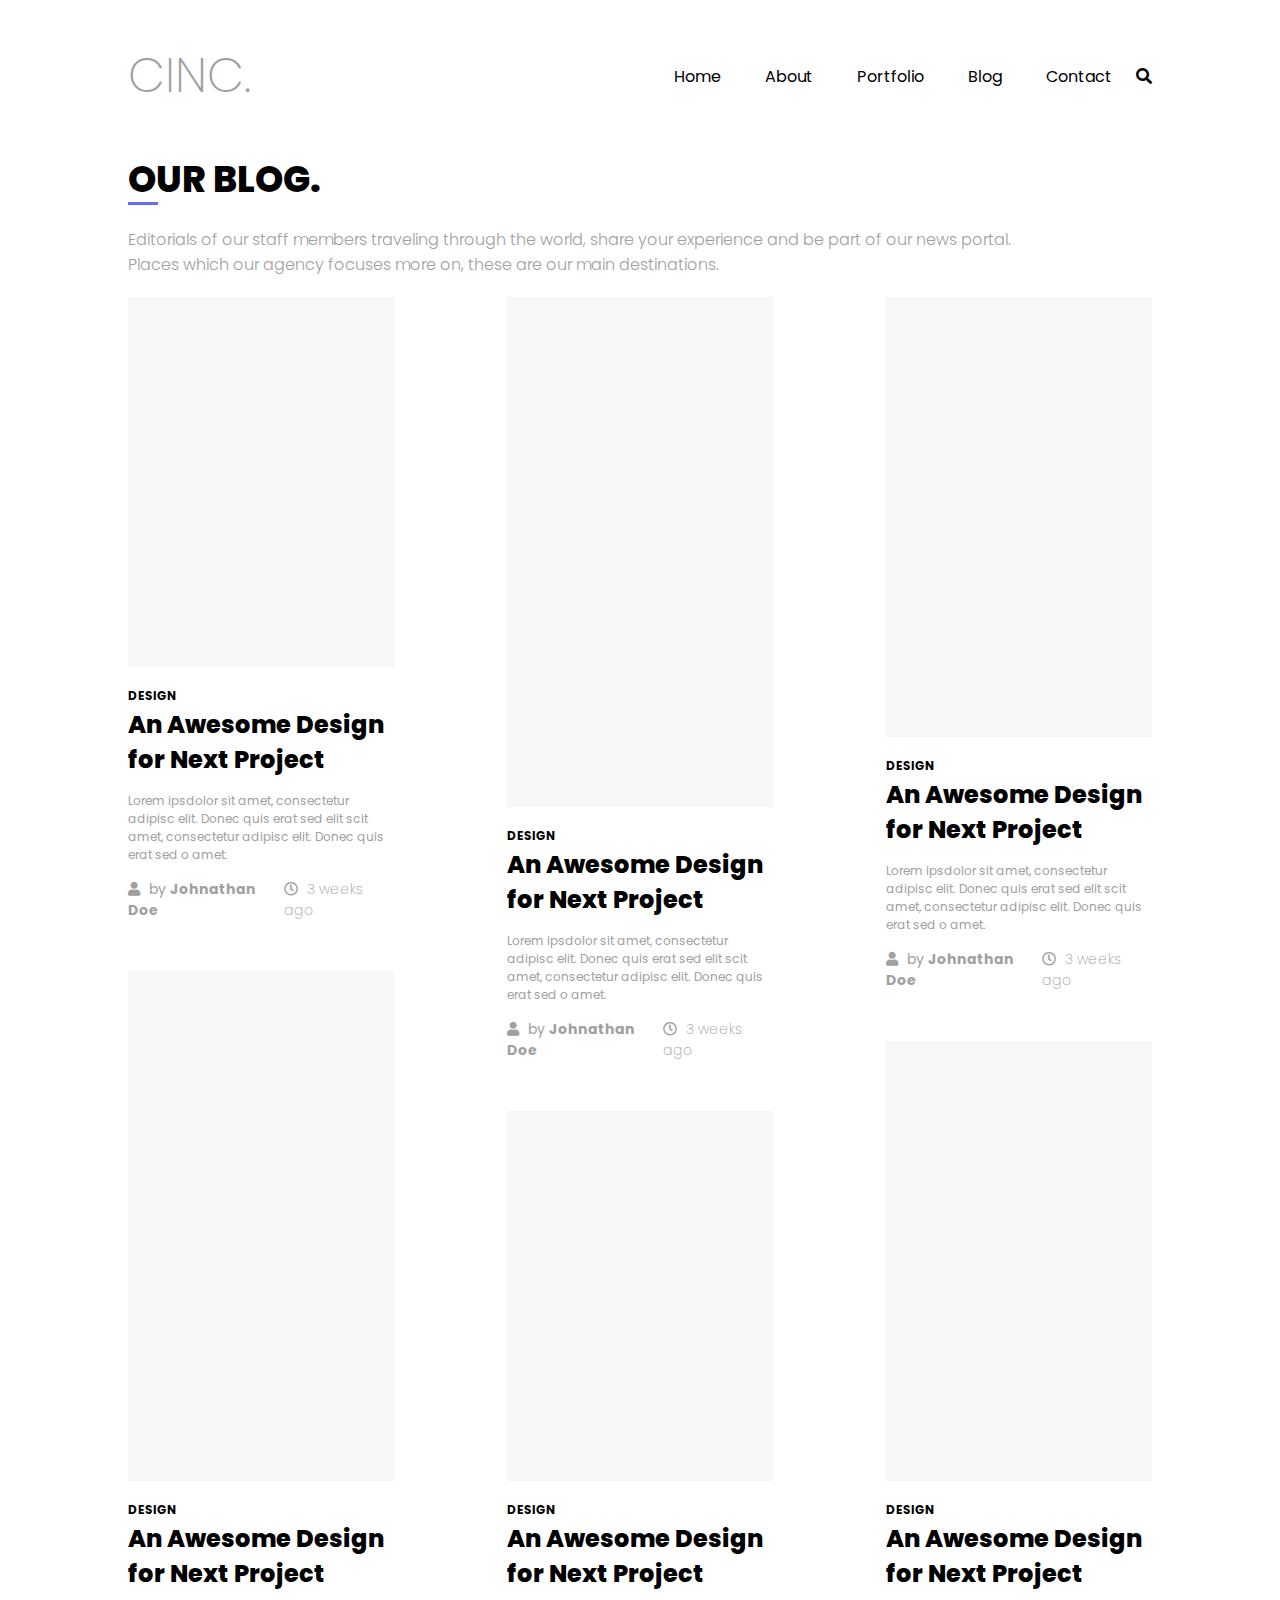
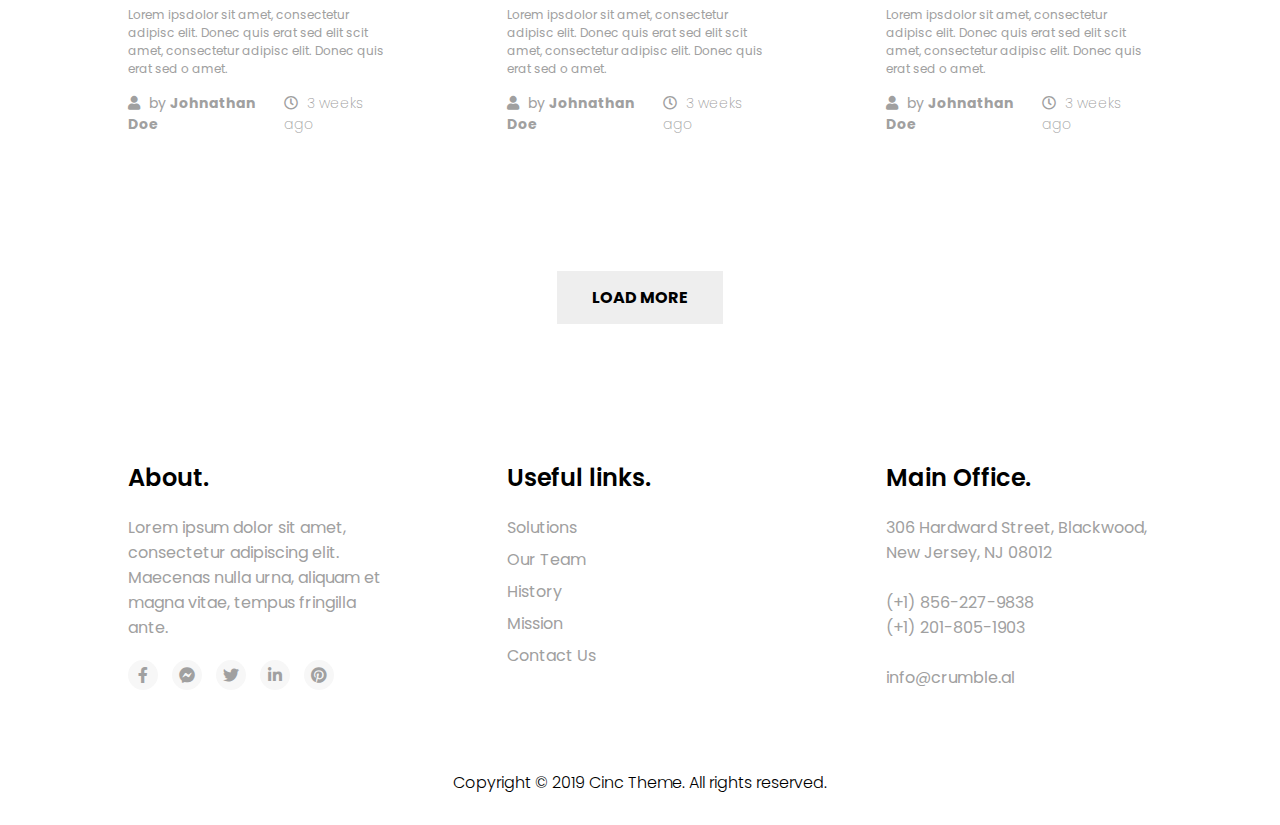
<file: public/index.html>
<!DOCTYPE html>
<html lang="ru">
<head>
  <meta charset="UTF-8">
  <meta name="viewport" content="width=device-width, initial-scale=1.0">
  <meta http-equiv="X-UA-Compatible" content="ie=edge">
  <title>Создание веб сайта</title>
  <link rel="stylesheet" href="css/main.min.css">
  <link rel="stylesheet" href="https://use.fontawesome.com/releases/v5.8.2/css/all.css" crossorigin="anonymous">
</head>
<body>
  <header>
    <div class="logo">CINC.</div>
    <div class="nav">
      <ul>
        <li class="active"><a href="/">Home</a></li>
        <li><a href="#">About</a></li>
        <li><a href="#">Portfolio</a></li>
        <li><a href="#">Blog</a></li>
        <li><a href="/contact.html">Contact</a></li>
        <li><i class="fas fa-search"></i></li>
      </ul>
    </div>
  </header>

  <div class="before-main">
    <h3>Our blog.</h3>
    <p>Editorials of our staff members traveling through the world, share your experience and be part of our news portal.</br>Places which our agency focuses more on, these are our main destinations.</p>
  </div>

  <main>
    <div class="col">
      <div class="block">
        <div class="img-holder"></div>
        <span>DESIGN</span>
        <h3>An Awesome Design for Next Project</h3>
        <p>Lorem ipsdolor sit amet, consectetur adipisc elit. Donec quis erat sed elit scit amet, consectetur adipisc elit. Donec quis erat sed o amet.</p>
        <div class="bottom">
          <div class="author">
            <i class="fas fa-user"></i>
            <span>by <b>Johnathan Doe</b></span>
          </div>
          <div class="timer">
            <i class="far fa-clock"></i>
            <span>3 weeks ago</span>
          </div>
        </div>
      </div>

      <div class="block">
        <div class="img-holder big-size"></div>
        <span>DESIGN</span>
        <h3>An Awesome Design for Next Project</h3>
        <p>Lorem ipsdolor sit amet, consectetur adipisc elit. Donec quis erat sed elit scit amet, consectetur adipisc elit. Donec quis erat sed o amet.</p>
        <div class="bottom">
          <div class="author">
            <i class="fas fa-user"></i>
            <span>by <b>Johnathan Doe</b></span>
          </div>
          <div class="timer">
            <i class="far fa-clock"></i>
            <span>3 weeks ago</span>
          </div>
        </div>
      </div>
    </div>

    <div class="col">
      <div class="block">
        <div class="img-holder big-size"></div>
        <span>DESIGN</span>
        <h3>An Awesome Design for Next Project</h3>
        <p>Lorem ipsdolor sit amet, consectetur adipisc elit. Donec quis erat sed elit scit amet, consectetur adipisc elit. Donec quis erat sed o amet.</p>
        <div class="bottom">
          <div class="author">
            <i class="fas fa-user"></i>
            <span>by <b>Johnathan Doe</b></span>
          </div>
          <div class="timer">
            <i class="far fa-clock"></i>
            <span>3 weeks ago</span>
          </div>
        </div>
      </div>

      <div class="block">
        <div class="img-holder"></div>
        <span>DESIGN</span>
        <h3>An Awesome Design for Next Project</h3>
        <p>Lorem ipsdolor sit amet, consectetur adipisc elit. Donec quis erat sed elit scit amet, consectetur adipisc elit. Donec quis erat sed o amet.</p>
        <div class="bottom">
          <div class="author">
            <i class="fas fa-user"></i>
            <span>by <b>Johnathan Doe</b></span>
          </div>
          <div class="timer">
            <i class="far fa-clock"></i>
            <span>3 weeks ago</span>
          </div>
        </div>
      </div>
    </div>

    <div class="col">
      <div class="block">
        <div class="img-holder medium-size"></div>
        <span>DESIGN</span>
        <h3>An Awesome Design for Next Project</h3>
        <p>Lorem ipsdolor sit amet, consectetur adipisc elit. Donec quis erat sed elit scit amet, consectetur adipisc elit. Donec quis erat sed o amet.</p>
        <div class="bottom">
          <div class="author">
            <i class="fas fa-user"></i>
            <span>by <b>Johnathan Doe</b></span>
          </div>
          <div class="timer">
            <i class="far fa-clock"></i>
            <span>3 weeks ago</span>
          </div>
        </div>
      </div>

      <div class="block">
        <div class="img-holder medium-size"></div>
        <span>DESIGN</span>
        <h3>An Awesome Design for Next Project</h3>
        <p>Lorem ipsdolor sit amet, consectetur adipisc elit. Donec quis erat sed elit scit amet, consectetur adipisc elit. Donec quis erat sed o amet.</p>
        <div class="bottom">
          <div class="author">
            <i class="fas fa-user"></i>
            <span>by <b>Johnathan Doe</b></span>
          </div>
          <div class="timer">
            <i class="far fa-clock"></i>
            <span>3 weeks ago</span>
          </div>
        </div>
      </div>
    </div>
  </main>

  <div class="btn-block">
    <span>LOAD MORE</span>
  </div>

  <footer>
    <div>
      <h3>About.</h3>
      <p>Lorem ipsum dolor sit amet, consectetur adipiscing elit. Maecenas nulla urna, aliquam et magna vitae, tempus fringilla ante.</p>
      <div class="social">
        <i class="fab fa-facebook-f"></i>
        <i class="fab fa-facebook-messenger"></i>
        <i class="fab fa-twitter"></i>
        <i class="fab fa-linkedin-in"></i>
        <i class="fab fa-pinterest"></i>
      </div>
    </div>

    <div>
      <h3>Useful links.</h3>
      <ul>
        <li><a href="#"></a>Solutions</li>
        <li><a href="#"></a>Our Team</li>
        <li><a href="#"></a>History</li>
        <li><a href="#"></a>Mission</li>
        <li><a href="#"></a>Contact Us</li>
      </ul>
    </div>

    <div>
      <h3>Main Office.</h3>
      <span>306 Hardward Street, Blackwood,</br>New Jersey, NJ 08012</br></br>(+1) 856-227-9838</br>(+1) 201-805-1903</span></br><br/>
      <span class="email">info@crumble.al</span>
    </div>
  </footer>

  <div class="underfooter">
    Copyright &copy; 2019 Cinc Theme. All rights reserved.
  </div>
</body>
</html>
</file>
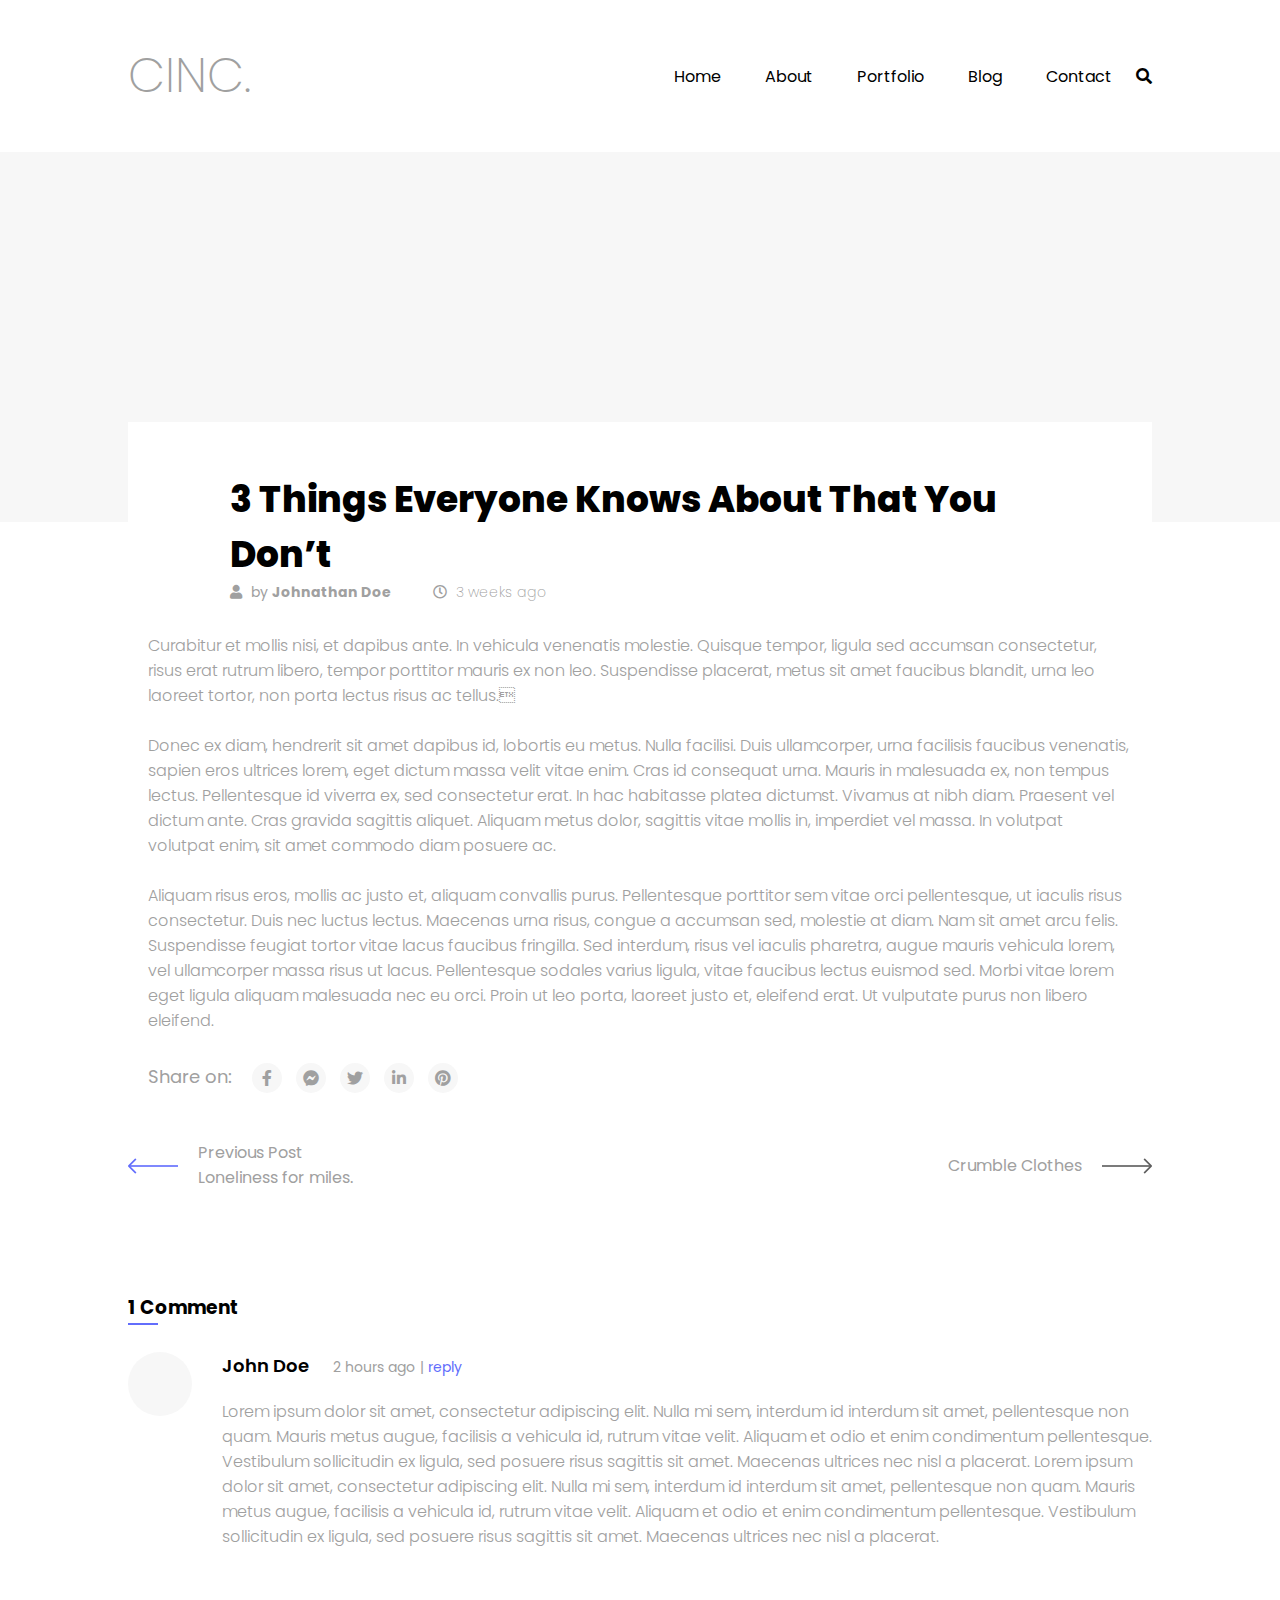
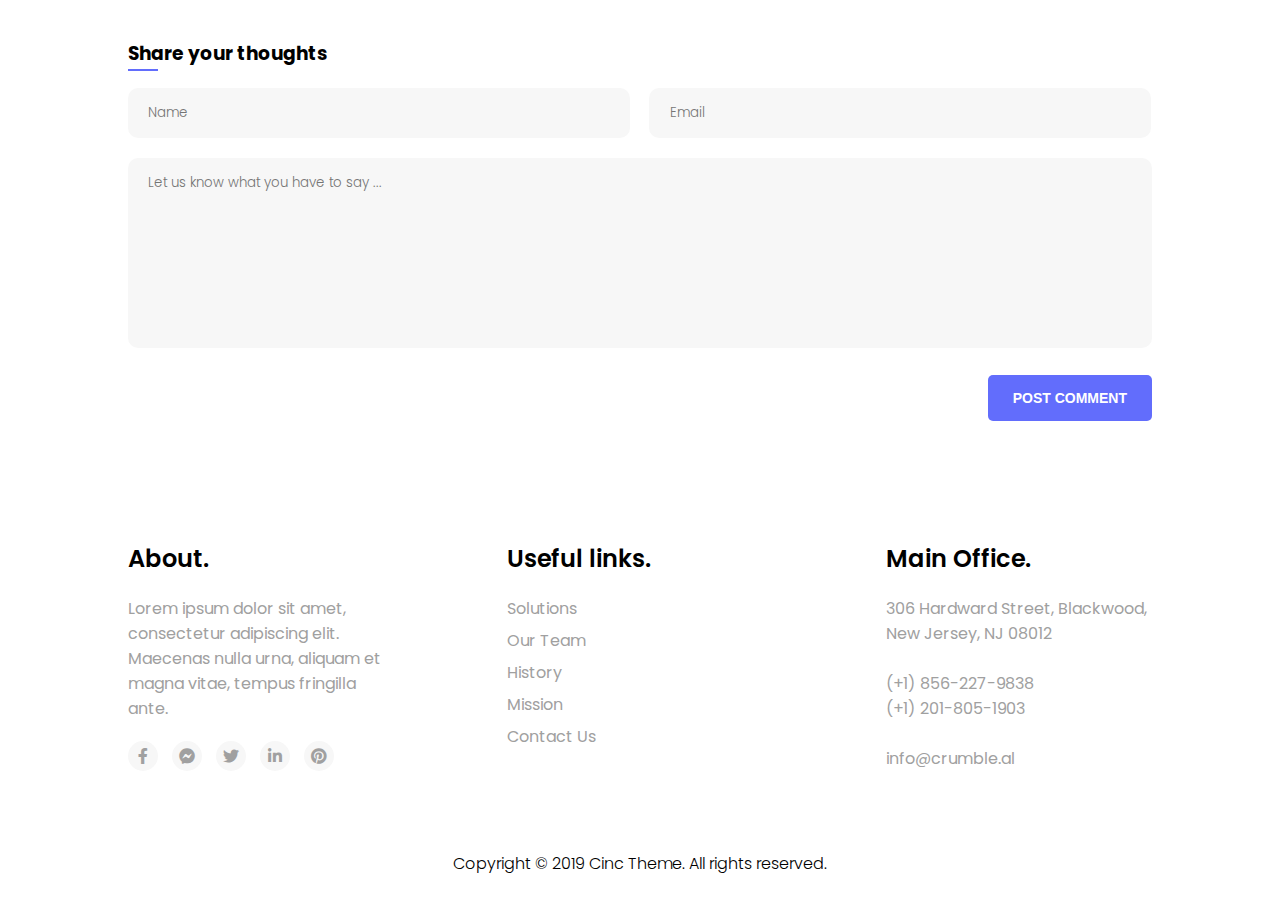
<file: public/articles.html>
<!DOCTYPE html>
<html lang="ru">
<head>
  <meta charset="UTF-8">
  <meta name="viewport" content="width=device-width, initial-scale=1.0">
  <meta http-equiv="X-UA-Compatible" content="ie=edge">
  <title>Создание веб сайта</title>
    <link rel="stylesheet" href="css/articles.min.css">
  <link rel="stylesheet" href="css/main.min.css">
  <link rel="stylesheet" href="https://use.fontawesome.com/releases/v5.8.2/css/all.css" crossorigin="anonymous">
</head>
<body>
  <header>
    <div class="logo">CINC.</div>
    <div class="nav">
      <ul>
        <li class="active"><a href="/">Home</a></li>
        <li><a href="#">About</a></li>
        <li><a href="#">Portfolio</a></li>
        <li><a href="#">Blog</a></li>
        <li><a href="/contact.html">Contact</a></li>
        <li><i class="fas fa-search"></i></li>
      </ul>
    </div>
  </header>

  <div class="pre-main">
    <div class="img-holder"></div>
  </div>

  <div class="article">
    <div class="heading">
      <h2>3 Things Everyone Knows About That You Don’t</h2>
      <div class="bottom">
        <div class="author">
          <i class="fas fa-user"></i>
          <span>by <b>Johnathan Doe</b></span>
        </div>
        <div class="timer">
          <i class="far fa-clock"></i>
          <span>3 weeks ago</span>
        </div>
      </div>
    </div>
    <div class="main-article">
      <p>Curabitur et mollis nisi, et dapibus ante. In vehicula venenatis molestie. Quisque tempor, ligula sed accumsan consectetur, risus erat rutrum libero, tempor porttitor mauris ex non leo. Suspendisse placerat, metus sit amet faucibus blandit, urna leo laoreet tortor, non porta lectus risus ac tellus.<br><br>Donec ex diam, hendrerit sit amet dapibus id, lobortis eu metus. Nulla facilisi. Duis ullamcorper, urna facilisis faucibus venenatis, sapien eros ultrices lorem, eget dictum massa velit vitae enim. Cras id consequat urna. Mauris in malesuada ex, non tempus lectus. Pellentesque id viverra ex, sed consectetur erat. In hac habitasse platea dictumst. Vivamus at nibh diam. Praesent vel dictum ante. Cras gravida sagittis aliquet. Aliquam metus dolor, sagittis vitae mollis in, imperdiet vel massa. In volutpat volutpat enim, sit amet commodo diam posuere ac.<br><br>Aliquam risus eros, mollis ac justo et, aliquam convallis purus. Pellentesque porttitor sem vitae orci pellentesque, ut iaculis risus consectetur. Duis nec luctus lectus. Maecenas urna risus, congue a accumsan sed, molestie at diam. Nam sit amet arcu felis. Suspendisse feugiat tortor vitae lacus faucibus fringilla. Sed interdum, risus vel iaculis pharetra, augue mauris vehicula lorem, vel ullamcorper massa risus ut lacus. Pellentesque sodales varius ligula, vitae faucibus lectus euismod sed. Morbi vitae lorem eget ligula aliquam malesuada nec eu orci. Proin ut leo porta, laoreet justo et, eleifend erat. Ut vulputate purus non libero eleifend.</p>
    </div>
    <div class="footer-article">
      <div>Share on: </div>
      <div class="social">
        <i class="fab fa-facebook-f"></i>
        <i class="fab fa-facebook-messenger"></i>
        <i class="fab fa-twitter"></i>
        <i class="fab fa-linkedin-in"></i>
        <i class="fab fa-pinterest"></i>
      </div>
    </div>

    <div class="navarticle">
      <div class="left">
        <div class="img">
          <img src="img/arrows_slim_left.png" alt="">
        </div>
        <div class="text">Previous Post</br>Loneliness for miles.</div>
      </div>
      <div class="right">
        <div class="text">Crumble Clothes</div>
        <div class="img">
          <img src="img/arrows_slim_right.png" alt="">
        </div>
      </div>
    </div>
  </div>

  <div class="comments">
    <div class="quantity">
      <h3><span>1</soan> Comment</h3>
    </div>
    <div class="comment">
      <div class="img-holder"></div>
      <div class="comment-content">
        <div class="head">
          <span class="name">John Doe</span>
          <span class="time">2 hours ago</span>
          <span class="reply">reply</span>
        </div>
        <div class="main">
          <p>Lorem ipsum dolor sit amet, consectetur adipiscing elit. Nulla mi sem, interdum id interdum sit amet, pellentesque non quam. Mauris metus augue, facilisis a vehicula id, rutrum vitae velit. Aliquam et odio et enim condimentum pellentesque. Vestibulum sollicitudin ex ligula, sed posuere risus sagittis sit amet. Maecenas ultrices nec nisl a placerat. Lorem ipsum dolor sit amet, consectetur adipiscing elit. Nulla mi sem, interdum id interdum sit amet, pellentesque non quam. Mauris metus augue, facilisis a vehicula id, rutrum vitae velit. Aliquam et odio et enim condimentum pellentesque. Vestibulum sollicitudin ex ligula, sed posuere risus sagittis sit amet. Maecenas ultrices nec nisl a placerat. </p>
        </div>
      </div>
    </div>
  </div>

  <div class="comment-form">
    <h3>Share your thoughts</h3>
    <form autocomplete="off">
      <input type="text" name="name" class="name" placeholder="Name">
      <input type="text" name="email" class="email" placeholder="Email"><br>
      <textarea name="comment" rows="8" cols="80" placeholder="Let us know what you have to say ..."></textarea>
      <div class="btn">
        <button type="button" name="button">Post comment</button>
      </div>
    </form>
  </div>

  <footer>
    <div>
      <h3>About.</h3>
      <p>Lorem ipsum dolor sit amet, consectetur adipiscing elit. Maecenas nulla urna, aliquam et magna vitae, tempus fringilla ante.</p>
      <div class="social">
        <i class="fab fa-facebook-f"></i>
        <i class="fab fa-facebook-messenger"></i>
        <i class="fab fa-twitter"></i>
        <i class="fab fa-linkedin-in"></i>
        <i class="fab fa-pinterest"></i>
      </div>
    </div>

    <div>
      <h3>Useful links.</h3>
      <ul>
        <li><a href="#"></a>Solutions</li>
        <li><a href="#"></a>Our Team</li>
        <li><a href="#"></a>History</li>
        <li><a href="#"></a>Mission</li>
        <li><a href="#"></a>Contact Us</li>
      </ul>
    </div>

    <div>
      <h3>Main Office.</h3>
      <span>306 Hardward Street, Blackwood,</br>New Jersey, NJ 08012</br></br>(+1) 856-227-9838</br>(+1) 201-805-1903</span></br><br/>
      <span class="email">info@crumble.al</span>
    </div>
  </footer>

  <div class="underfooter">
    Copyright &copy; 2019 Cinc Theme. All rights reserved.
  </div>
</body>
</html>
</file>
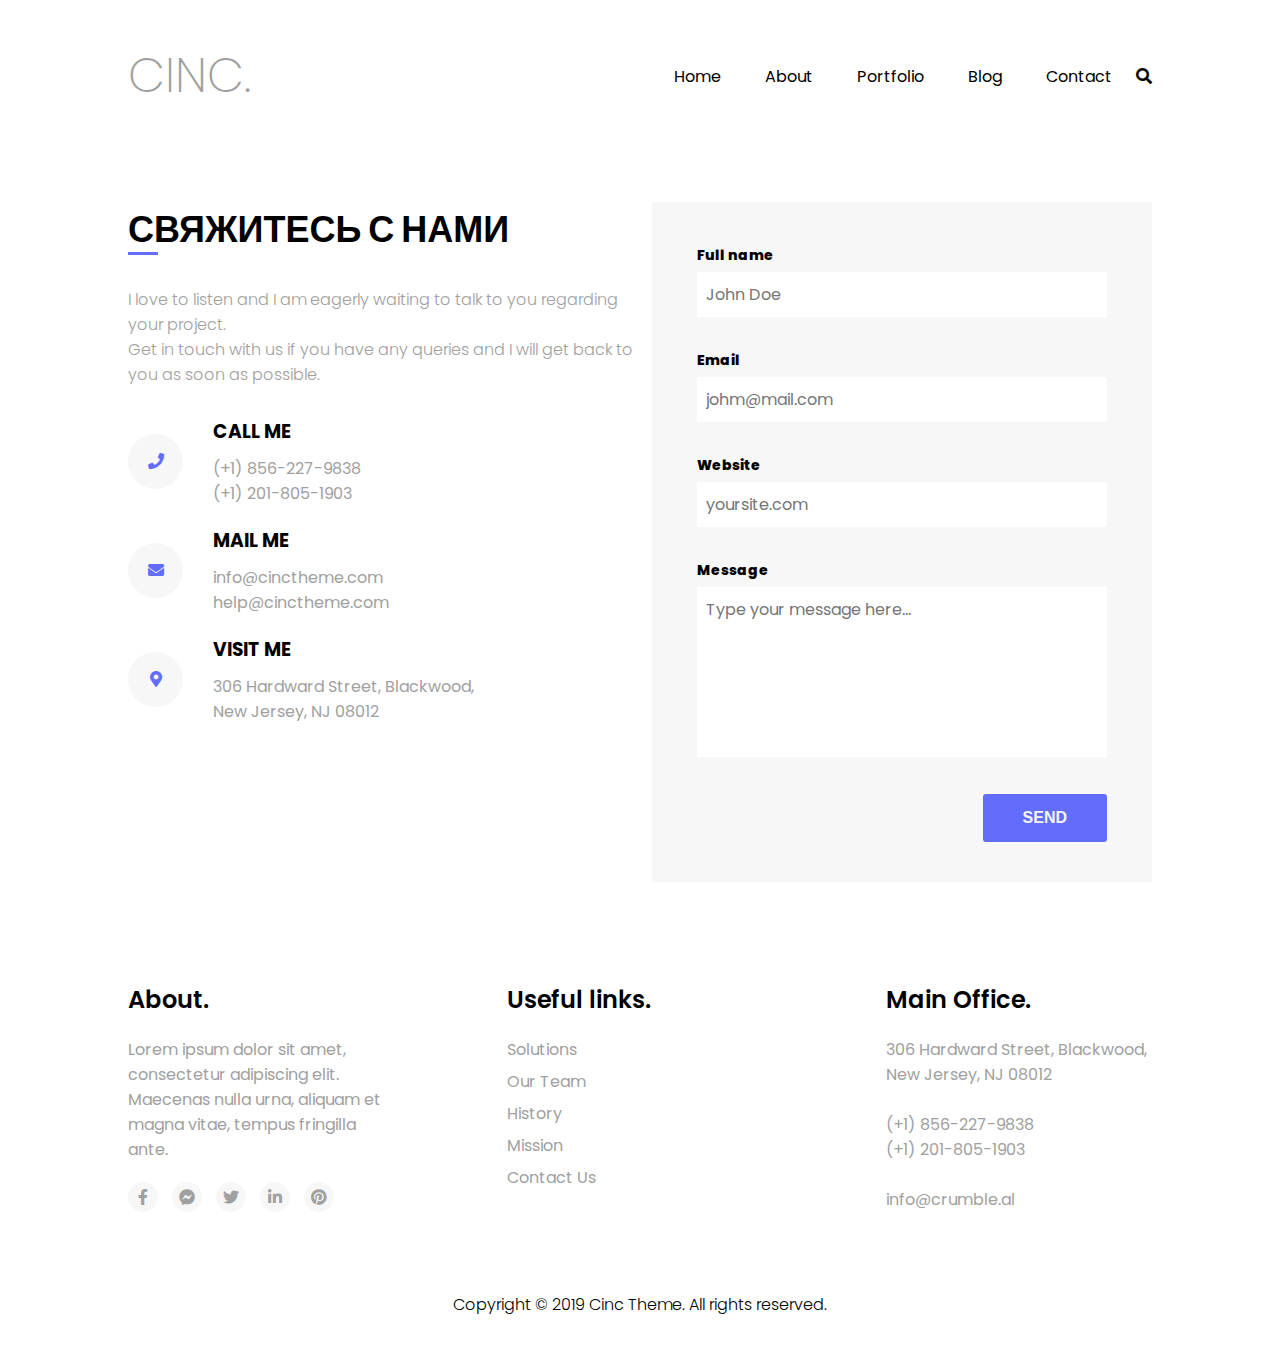
<file: public/contact.html>
<!DOCTYPE html>
<html lang="ru">
<head>
  <meta charset="UTF-8">
  <meta name="viewport" content="width=device-width, initial-scale=1.0">
  <meta http-equiv="X-UA-Compatible" content="ie=edge">
  <title>Создание веб сайта</title>
    <link rel="stylesheet" href="css/contact.min.css">
  <link rel="stylesheet" href="css/main.min.css">
  <link rel="stylesheet" href="https://use.fontawesome.com/releases/v5.8.2/css/all.css" crossorigin="anonymous">
</head>
<body>
  <header>
    <div class="logo">CINC.</div>
    <div class="nav">
      <ul>
        <li class="active"><a href="/">Home</a></li>
        <li><a href="#">About</a></li>
        <li><a href="#">Portfolio</a></li>
        <li><a href="#">Blog</a></li>
        <li><a href="/contact.html">Contact</a></li>
        <li><i class="fas fa-search"></i></li>
      </ul>
    </div>
  </header>

<!-- ======================= -->

  <div class="main">
    <div class="contact">
      <h3>Свяжитесь с нами</h3>
      <p>I love to listen and I am eagerly waiting to talk to you regarding your project. <br>Get in touch with us if you have any queries and I will get back to you as soon as possible.</p>
      <div class="contacts">
        <div>
          <div class="img"><i class="fas fa-phone"></i></div>
          <div class="text">
            <h3>CALL ME</h3>
            <p>(+1) 856-227-9838<br>(+1) 201-805-1903</p>
          </div>
        </div>

        <div>
          <div class="img"><i class="fas fa-envelope"></i></div>
          <div class="text">
            <h3>MAIL ME</h3>
            <p>info@cinctheme.com<br>help@cinctheme.com</p>
          </div>
        </div>

        <div>
          <div class="img"><i class="fas fa-map-marker-alt"></i></div>
          <div class="text">
            <h3>VISIT ME</h3>
            <p>306 Hardward Street, Blackwood,<br>New Jersey, NJ 08012</p>
          </div>
        </div>

      </div>
    </div>

    <div class="contact-form">
      <form autocomplete="off">
        <label for="name">Full name</label>
        <span>Name is required</span>
        <input type="text" name="name" placeholder="John Doe">
        <label for="email">Email</label>
        <span>Valid email is required</span>
        <input type="email" name="email" placeholder="johm@mail.com">
        <label for="website">Website</label>
        <span class="hint">Optional</span>
        <input type="text" name="website" placeholder="yoursite.com">
        <label for="message">Message</label>
        <span>Message is required</span>
        <textarea name="message" placeholder="Type your message here..."></textarea>
        <button type="button" name="button">send</button>
      </form>
    </div>
  </div>
<!-- ====================== -->

  <footer>
    <div>
      <h3>About.</h3>
      <p>Lorem ipsum dolor sit amet, consectetur adipiscing elit. Maecenas nulla urna, aliquam et magna vitae, tempus fringilla ante.</p>
      <div class="social">
        <i class="fab fa-facebook-f"></i>
        <i class="fab fa-facebook-messenger"></i>
        <i class="fab fa-twitter"></i>
        <i class="fab fa-linkedin-in"></i>
        <i class="fab fa-pinterest"></i>
      </div>
    </div>

    <div>
      <h3>Useful links.</h3>
      <ul>
        <li><a href="#"></a>Solutions</li>
        <li><a href="#"></a>Our Team</li>
        <li><a href="#"></a>History</li>
        <li><a href="#"></a>Mission</li>
        <li><a href="#"></a>Contact Us</li>
      </ul>
    </div>

    <div>
      <h3>Main Office.</h3>
      <span>306 Hardward Street, Blackwood,</br>New Jersey, NJ 08012</br></br>(+1) 856-227-9838</br>(+1) 201-805-1903</span></br><br/>
      <span class="email">info@crumble.al</span>
    </div>
  </footer>

  <div class="underfooter">
    Copyright &copy; 2019 Cinc Theme. All rights reserved.
  </div>
</body>
</html>
</file>
<file: public/css/main.min.css>
@import url("https://fonts.googleapis.com/css2?family=Poppins:wght@200;300;400;600;800&display=swap");header,.before-main,main,.btn-block,footer{width:80%;margin:0px auto}header,main,main .col .block .bottom,footer{display:flex;justify-content:space-between}main .col .block .img-holder{width:100%;height:370px;background-color:#f7f7f7}main .col .block .bottom{font-size:14px}main .col .block .bottom .author span{margin-left:5px}main .col .block .bottom .timer{font-weight:200}main .col .block .bottom .timer i{margin-right:5px}footer>div>.social i{width:30px;height:30px;line-height:30px;border-radius:50%;margin-right:10px;background-color:#f7f7f7;cursor:pointer;text-align:center;transition:all 600ms ease}footer>div>.social i:hover{color:#626dfc}.before-main h3{color:black;position:relative}.before-main h3::before{content:"";width:30px;background-color:#626dfc;display:inline-block;position:absolute}*{padding:0px;margin:0px;outline:none;text-decoration:none}body{font-family:'Poppins', sans-serif;color:#a0a0a0}header{align-items:center;padding:40px 0}header a{color:#a0a0a0}header .logo{font-weight:200;font-size:48px;cursor:pointer}header .nav ul li,header a{list-style:none;display:inline-block;margin-left:20px;color:black;cursor:pointer;transition:all 600ms ease}header .nav ul li:hover,header a:hover{color:#a0a0a0}.before-main h3{font-weight:800;text-transform:uppercase;font-size:36px}.before-main h3::before{top:50px;height:3px}.before-main p{font-weight:300;margin:20px 0}main .col{width:26%}main .col .block{margin-bottom:50px}main .col .block .img-holder{margin-bottom:15px}main .col .block .big-size{height:510px}main .col .block .medium-size{height:440px}main .col .block>span{color:black;font-size:12px;margin:20px 0;font-weight:700}main .col .block h3{color:black;font-size:24px;font-weight:800}main .col .block p{margin:15px 0;font-size:12px}.btn-block{margin:100px auto;text-align:center}.btn-block span{padding:15px 35px;font-weight:700;color:black;border:none;background-color:#eeeeee;cursor:pointer;transition:all 600ms ease}.btn-block span:hover{color:whitesmoke;background:#787878}footer{padding:50px 0}footer>div{width:26%}footer>div h3{font-weight:600;font-size:24px;color:black;margin-bottom:20px}footer>div>.social{margin-top:20px}footer>div ul li,footer>div .email{list-style:none;margin-bottom:7px;cursor:pointer;transition:all 600ms ease}footer>div ul li:hover,footer>div .email:hover{color:#626dfc;text-decoration:underline}.underfooter{margin:30px auto;text-align:center;font-weight:300;color:black}
</file>
<file: public/css/articles.min.css>
@import url("https://fonts.googleapis.com/css2?family=Poppins:wght@200;300;400;600;800&display=swap");.article,.article .heading,.comments,.comment-form{width:80%;margin:0px auto}.article .navarticle,.article .navarticle .left,.article .navarticle .right,.comments .comment{display:flex;justify-content:space-between}.pre-main{width:100%;height:370px;background-color:#f7f7f7}.article .heading .bottom{font-size:14px}.article .heading .bottom .author span{margin-left:5px}.article .heading .bottom .timer{font-weight:200}.article .heading .bottom .timer i{margin-right:5px}.article .footer-article>div.social i{width:30px;height:30px;line-height:30px;border-radius:50%;margin-right:10px;background-color:#f7f7f7;cursor:pointer;text-align:center;transition:all 600ms ease}.article .footer-article>div.social i:hover{color:#626dfc}.comments .quantity h3,.comment-form h3{color:black;position:relative}.comments .quantity h3::before,.comment-form h3::before{content:"";width:30px;background-color:#626dfc;display:inline-block;position:absolute}*{padding:0px;margin:0px;outline:none;text-decoration:none}body{font-family:'Poppins', sans-serif;color:#a0a0a0}.article{padding-top:50px;position:relative;top:-100px;background-color:white}.article .heading h2{color:black;font-weight:800;font-size:36px}.article .heading .bottom{display:flex}.article .heading .bottom .timer{margin-left:5%}.article .main-article{margin:30px 20px;font-weight:300}.article .footer-article{display:flex;margin:30px 20px}.article .footer-article>div{display:inline-block}.article .footer-article>div:first-of-type{font-size:18px;font-weight:400}.article .footer-article>div.social{margin-left:20px}.article .navarticle{margin-top:50px}.article .navarticle .left,.article .navarticle .right{align-items:center}.article .navarticle .left .img,.article .navarticle .right .img{cursor:pointer}.article .navarticle .left .text,.article .navarticle .right .text{position:relative;top:-3px}.article .navarticle .left .img{margin-right:20px}.article .navarticle .right .img{margin-left:20px}.comments .quantity h3::before{top:30px;height:2px}.comments .comment{margin-top:30px;display:flex;align-items:flex-start}.comments .comment .img-holder{background-color:#f7f7f7;padding:32px;border-radius:50%;margin-right:30px}.comments .comment .head{font-size:14px}.comments .comment .head .name{font-weight:600;font-size:18px;color:black;margin-right:20px}.comments .comment .head .time::after{content:"|";margin-left:5px}.comments .comment .head .reply{color:#626dfc;cursor:pointer}.comments .comment .main{margin:20px 0}.comments .comment .main p{font-weight:300}.comment-form{margin-top:70px}.comment-form form{padding:20px 0;margin-bottom:50px}.comment-form form input,.comment-form form textarea{font-family:Poppins, sans-serif;font-weight:300;border:none;border-radius:10px;background:#f7f7f7;padding:15px 2%;width:45%;margin-bottom:20px}.comment-form form input:last-of-type{margin-left:1.5%}.comment-form form textarea{resize:none;width:96%}.comment-form form .btn{text-align:right}.comment-form form .btn button{background:#626dfc;padding:15px 25px;color:white;font-weight:600;font-size:14px;text-transform:uppercase;border:none;border-radius:5px;cursor:pointer;transition:background-color 300ms ease}.comment-form form .btn button:hover{background-color:#000}.comment-form h3::before{top:30px;height:2px}
</file>
<file: public/css/contact.min.css>
@import url("https://fonts.googleapis.com/css2?family=Poppins:wght@200;300;400;600;800&display=swap");.main{width:80%;margin:0px auto}.main{display:flex;justify-content:space-between}.main .contact>h3{color:black;position:relative}.main .contact>h3::before{content:"";width:30px;background-color:#626dfc;display:inline-block;position:absolute}*{padding:0px;margin:0px;outline:none;text-decoration:none}body{font-family:'Poppins', sans-serif;color:#a0a0a0}.main{padding:50px 0}.main .contact{width:50%}.main .contact>h3{font-weight:800;text-transform:uppercase;font-size:36px}.main .contact>h3::before{top:50px;height:3px}.main .contact>p{margin:30px 0;font-size:16px;font-weight:300}.main .contact .contacts>div{display:flex;margin-bottom:20px}.main .contact .contacts>div h3{color:black;margin-bottom:10px}.main .contact .contacts>div .img{display:flex;align-items:center;margin-right:30px}.main .contact .contacts>div .img i{width:55px;height:55px;background-color:#f7f7f7;border:0;border-radius:50%;color:#626dfc;line-height:55px;text-align:center}.main .contact-form{width:40%;background-color:#f7f7f7;padding:40px 45px}.main .contact-form input,.main .contact-form textarea{width:96%;padding:10px 2%;font-size:16px;font-family:Poppins, sans-serif;background-color:white;border:0;color:#a0a0a0;margin-bottom:30px;margin-top:5px}.main .contact-form textarea{resize:none;height:150px}.main .contact-form span,.main .contact-form label{font-size:14px;color:black;font-weight:800}.main .contact-form span{float:right;font-weight:400;color:#e4363a;display:none}.main .contact-form .hint{color:#a0a0a0}.main .contact-form button{background-color:#626dfc;padding:15px 40px;border:0;border-radius:3px;font-size:16px;color:whitesmoke;font-weight:600;text-transform:uppercase;cursor:pointer;float:right;transition:all 600ms ease}.main .contact-form button:hover{background:#000}
</file>
